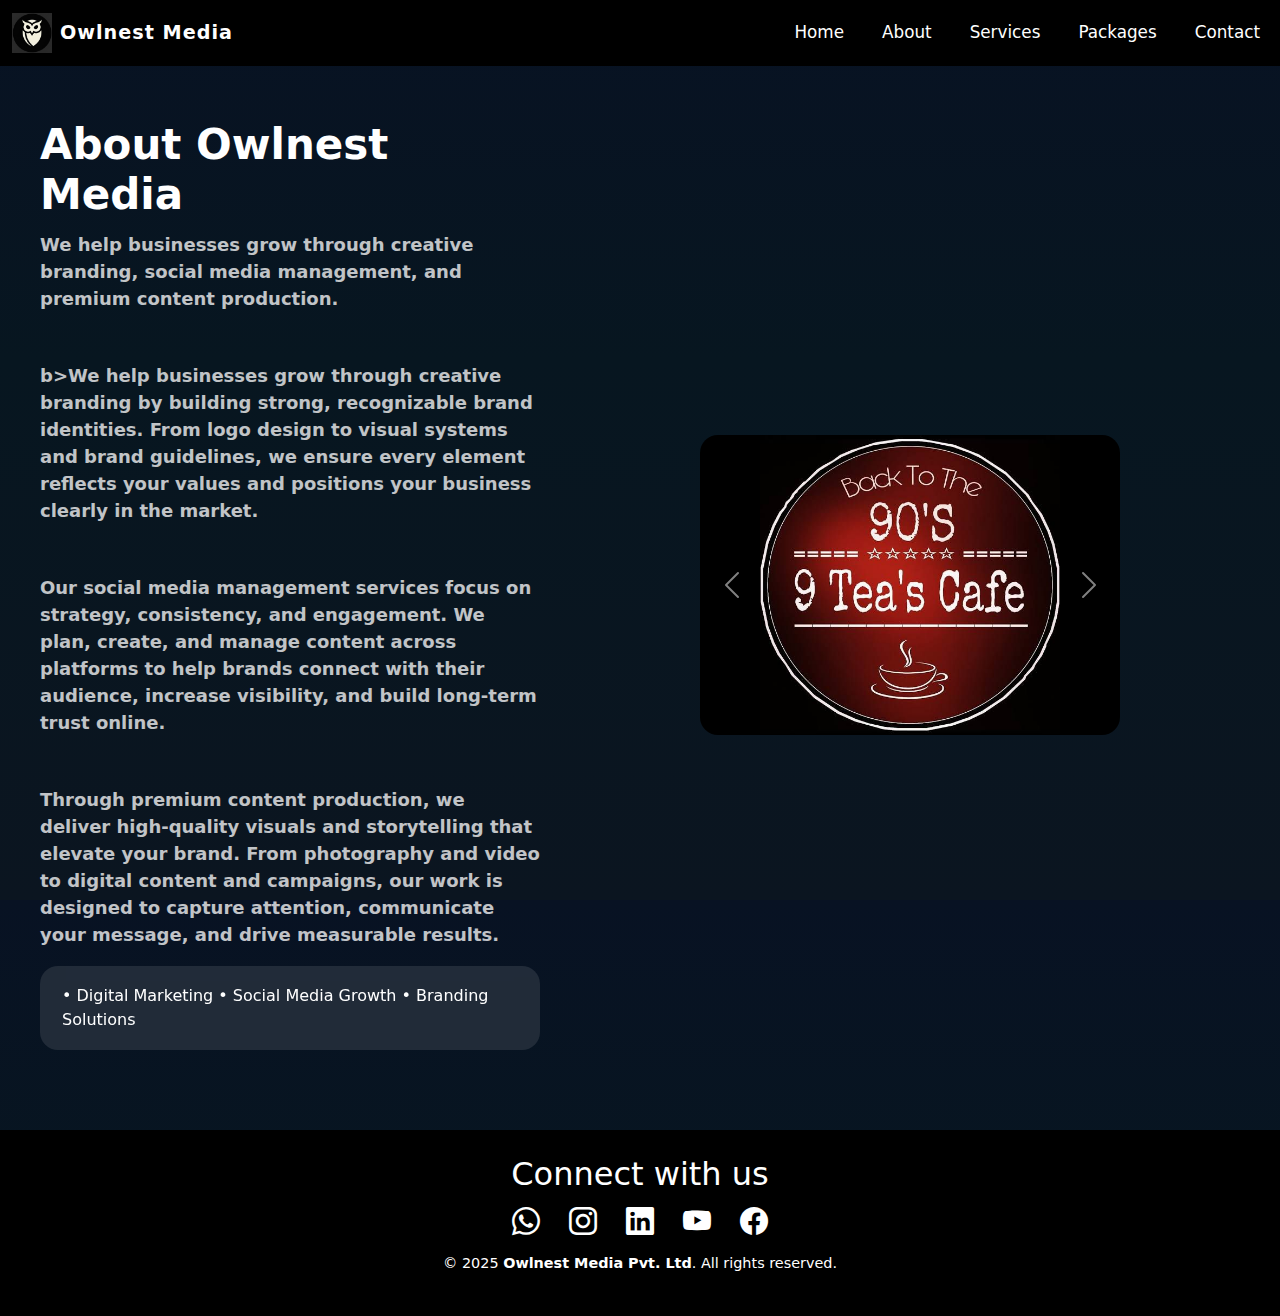
<file: about.html>
<!DOCTYPE html>
<html lang="en">

<head>
  <meta charset="UTF-8">
  <meta name="viewport" content="width=device-width, initial-scale=1.0">
  <title>About – Owlnest Media</title>

  <!-- BOOTSTRAP -->
  <link href="https://cdn.jsdelivr.net/npm/bootstrap@5.3.8/dist/css/bootstrap.min.css" rel="stylesheet">
  <script defer src="https://cdn.jsdelivr.net/npm/bootstrap@5.3.8/dist/js/bootstrap.bundle.min.js"></script>

  <!-- ICONS -->
  <link rel="stylesheet" href="https://cdnjs.cloudflare.com/ajax/libs/font-awesome/6.5.0/css/all.min.css">
  <link rel="stylesheet" href="https://cdn.jsdelivr.net/npm/bootstrap-icons@1.11.3/font/bootstrap-icons.css">

  <!-- STYLE -->
  <style>
    :root {
      --accent: #f0c040;
      --muted: #eef2f6;
      --glass-bg: rgba(255, 255, 255, 0.08);
      --glass-border: rgba(255, 255, 255, 0.12);
      --glass-shadow: 0 8px 30px rgba(16, 24, 40, 0.35);
      --max-width: 1200px;
    }

    * {
      box-sizing: border-box
    }

    html,
    body {
      height: 100%
    }

    body {
      margin: 0;
      font-family: "Poppins", system-ui, -apple-system, Segoe UI, Roboto, "Helvetica Neue", Arial;
      -webkit-font-smoothing: antialiased;
      -moz-osx-font-smoothing: grayscale;
      background: linear-gradient(180deg, #081223 0%, #071620 40%, #0b1520 100%);
      color: #fff;
      overflow-x: hidden;
      -webkit-tap-highlight-color: transparent;
    }

    /* -------------------------------------
              NAVBAR (same as index)
    ------------------------------------- */
    .custom-nav {
      background: rgba(0, 0, 0, 0.6);
      backdrop-filter: blur(10px);
      padding: 12px 22px;
      transition: 0.4s;
    }

    .navbar-brand {
      font-weight: 700;
      color: white !important;
      letter-spacing: 1px;
      font-size: 1.2rem;
    }

    .navbar-nav .nav-link {
      color: white !important;
      margin-left: 22px;
      font-size: 1.05rem;
      position: relative;
      transition: 0.3s ease;
    }

    /* Premium underline hover animation */
    .navbar-nav .nav-link::after {
      content: "";
      position: absolute;
      left: 0;
      bottom: -3px;
      width: 0%;
      height: 2px;
      background: #f0c040;
      transition: 0.3s ease;
    }

    .navbar-nav .nav-link:hover::after {
      width: 100%;
    }

    .navbar-toggler {
      background: white;
      border: none;
      outline: none;
    }

    .navbar-toggler-icon {
      filter: invert(0);
    }

    /* On scroll solid navbar */
    .custom-nav.scrolled {
      background: #000;
      backdrop-filter: blur(0);
    }


    .brand {
      display: flex;
      gap: 12px;
      align-items: center;
    }

    .brand img {
      height: 46px;
      width: 46px;
      object-fit: contain;
      filter: drop-shadow(0 4px 12px rgba(0, 0, 0, 0.6));
    }

    .brand h1 {
      font-size: 18px;
      letter-spacing: 1px;
      margin: 0;
      font-weight: 700;
      color: var(--muted);
    }

    .nav-links {
      display: flex;
      gap: 18px;
      align-items: center;
      font-weight: 600;
      color: rgba(255, 255, 255, 0.85);
      font-size: 14px;
    }

    .nav-links a {
      color: inherit;
      text-decoration: none;
      padding: 8px 12px;
      border-radius: 10px;
      transition: all .22s ease;
    }

    .nav-links a:hover {
      transform: translateY(-3px);
      color: var(--accent)
    }



    /* -------------------------------------
              HERO SECTION (like index)
    ------------------------------------- */
    .hero {
      display: flex;
      align-items: center;
      justify-content: space-between;
      gap: 40px;
      padding: 120px 40px 40px;
      flex-wrap: wrap;
    }

    /* Left text */
    .hero-text {
      max-width: 500px;
      color: white;
    }

    .hero-text h1 {
      font-size: 42px;
      font-weight: bold;
      line-height: 1.2;
    }

    .hero-text p {
      margin-top: 10px;
      color: rgba(255, 255, 255, 0.75);
      font-size: 18px;
    }

    /* Glass card like index */
    .glass-card {
      background: rgba(255, 255, 255, 0.1);
      backdrop-filter: blur(10px);
      padding: 18px 22px;
      margin-top: 18px;
      border-radius: 18px;
      font-size: 16px;
      color: white;
    }

    /* -------------------------------------
                SLIDER (premium)
    ------------------------------------- */
   .slider {
  width: 100%;
  max-width: 420px;  
  margin: auto;
  border-radius: 18px;
  overflow: hidden;
}
.slider img {
  width: 100%;
  height: 300px;      
  object-fit:contain; 
  background: #000;
}


    /* Mobile */
    @media (max-width: 720px) {
      .hero {
        flex-direction: column-reverse;
        padding: 90px 20px 20px;
      }

      .slider {
        width: 100%;
        max-width: 500px;
        height: 50%;
      }
    }


    /* -------------------------------------
                SOCIAL CARDS
    ------------------------------------- */
    .social-section {
      text-align: center;
      margin: 60px 0 30px;
    }

    .social-row {
      display: flex;
      justify-content: center;
      gap: 20px;
      flex-wrap: wrap;
    }

    .social-card {
      width: 150px;
      background: #111;
      padding: 20px;
      text-align: center;
      border-radius: 16px;
      font-size: 25px;
      transition: 0.3s;
    }

    .social-card h4 {
      font-size: 16px;
      margin-top: 6px;
    }

    .social-card:hover {
      transform: translateY(-5px);
    }


    /* Footer */

    .footer {
      background: #000;
      color: white;
      text-align: center;
      padding: 25px 10px;
      margin-top: 40px;
    }

    .footer-icons a {
      margin: 0 12px;
      font-size: 28px;
      color: white;
      transition: 0.3s;
    }

    .footer-icons a:hover {
      color: #f0c040;
    }
    .site-footer{
  background: #111;
  padding: 15px;
  text-align: center;
}

    .copy {
      margin-top: 10px;
      font-size: 0.9rem;
    }

    /*  Mobile */
@media (max-width: 576px) {
  .slider {
    max-width: 320px;
  }

  .slider img {
    height: 200px;
  }
}

   

    /* Tablet */
@media (min-width: 577px) and (max-width: 992px) {
  .slider {
    max-width: 380px;
  }

  .slider img {
    height: 230px;
  }
}
  </style>
</head>

<body>

  <!-- NAVBAR -->
  <nav class="navbar fixed-top navbar-expand-lg bg-black">

    <div class="container-fluid">
      <!-- Logo -->
      <a class="navbar-brand d-flex align-items-center" href="index.html">
        <img src="a.jpeg" width="40" class="me-2" />
        Owlnest Media
      </a>

      <!-- Hamburger Toggle -->
      <button class="navbar-toggler" type="button" data-bs-toggle="collapse" data-bs-target="#mainNavbar">
        <span class="navbar-toggler-icon"></span>
      </button>

      <!-- ONE SINGLE MENU -->
      <div class="collapse navbar-collapse justify-content-end" id="mainNavbar">
        <ul class="navbar-nav bg-black mb-2 mb-lg-0">
          <li class="nav-item"><a class="nav-link" href="index.html">Home</a></li>
          <li class="nav-item"><a class="nav-link" href="about.html">About</a></li>
          <li class="nav-item"><a class="nav-link" href="service.html">Services</a></li>
          <li class="nav-item"><a class="nav-link" href="package.html">Packages</a></li>
          <li class="nav-item"><a class="nav-link" href="contact.html">Contact</a></li>
        </ul>
      </div>

    </div>
  </nav>



  <!-- HERO (same UI as index) -->
  <section class="hero">

    <!-- Left Text -->
    <div class="hero-text">
      <h1>About Owlnest Media</h1>
      <p><b>We help businesses grow through creative branding, social media management, and premium content production.</b></p>
      <br>
      <p><b>b>We help businesses grow through creative branding by building strong, recognizable brand identities. From logo
        design to visual systems and brand guidelines, we ensure every element reflects your values and positions your
        business clearly in the market.</b></p><bR>
      <p><b>Our social media management services focus on strategy, consistency, and engagement. We plan, create, and
        manage content across platforms to help brands connect with their audience, increase visibility, and build
        long-term trust online.</b></p><br>
      <p><b>Through premium content production, we deliver high-quality visuals and storytelling that elevate your brand.
        From photography and video to digital content and campaigns, our work is designed to capture attention,
        communicate your message, and drive measurable results.</b></p>

      <div class="glass-card">
        • Digital Marketing • Social Media Growth • Branding Solutions
      </div>
    </div>

    <!-- Right Slider -->
    <div id="aboutSlider" class="carousel slide slider" data-bs-ride="carousel">
      <div class="carousel-inner">

        <div class="carousel-item active">
          <img src="90's.jpeg" class="img-fluid mx-auto d-block w-100 slider-img" alt="">
        </div>

        <div class="carousel-item">
          <img src="bb-removebg-preview.png" class="img-fluid mx-auto d-block w-100 slider-img" alt="">
        </div>

        <div class="carousel-item">
          <img src="artist.jpeg" class="img-fluid mx-auto d-block w-100 slider-img" alt="">
        </div>

        <div class="carousel-item">
          <img src="computech.jpeg" class="img-fluid mx-auto d-block w-100 slider-img" alt="">
        </div>

        <div class="carousel-item">
          <img src="drawing.jpeg" class="img-fluid mx-auto d-block w-100 slider-img" alt="">
        </div>
        <div class="carousel-item">
          <img src="chalocar.jpeg" class="img-fluid mx-auto d-block w-100 slider-img" alt="">
        </div>
        <div class="carousel-item">
          <img src="masterchess.jpeg" class="img-fluid mx-auto d-block w-100 slider-img" alt="">
        </div>
        <div class="carousel-item">
          <img src="hidden.jpeg" class=" img-fluid mx-autod-block w-100 slider-img" alt="">
        </div>
        <div class="carousel-item">
          <img src="delhi-removebg-preview.png" class="img-fluid mx-auto d-block w-100 slider-img" alt="">
        </div>
        <div class="carousel-item">
          <img src="desichai.png" class="img-fluid mx-auto d-block w-100 slider-img" alt="">
        </div>
        <div class="carousel-item">
          <img src="studybox.jpeg" class="img-fluid mx-auto d-block w-100 slider-img" alt="">
        </div>
        <div class="carousel-item">
          <img src="univo.jpeg" class="img-fluid mx-auto d-block w-100 slider-img" alt="">
        </div>
        <div class="carousel-item">
          <img src="crack-removebg-preview.png" class="img-fluid mx-autod-block w-100 slider-img" alt="">
        </div>
        <div class="carousel-item">
          <img src="royal.jpeg" class="img-fluid mx-auto d-block w-100 slider-img" alt="">
        </div>
         <div class="carousel-item">
          <img src="club_7.png" class="img-fluid mx-auto d-block w-100 slider-img" alt="">
        </div>
      </div>


      <button class="carousel-control-prev" type="button" data-bs-target="#aboutSlider" data-bs-slide="prev">
        <span class="carousel-control-prev-icon"></span>
      </button>

      <button class="carousel-control-next" type="button" data-bs-target="#aboutSlider" data-bs-slide="next">
        <span class="carousel-control-next-icon"></span>
      </button>
    </div>

  </section>


  <!-- FOOTER -->
  <footer class="footer">
    <h2>Connect with us</h2>

    <div class="footer-icons">
      <a href="https://wa.me/918983626846" class="wa"><i class="bi bi-whatsapp"></i></a>
      <a href="https://instagram.com/OwlNestMedia" class="ig"><i class="bi bi-instagram"></i></a>
      <a href="https://www.linkedin.com/company/owlnest-media-pvt-ltd" class="li"><i class="bi bi-linkedin"></i></a>
      <a href="https://youtube.com/@owlnestmedia" class="yt"><i class="bi bi-youtube"></i></a>
      <a href="https://www.facebook.com/share/1BZRtFyPTv/?mibextid=wwXIfr" class="fb"><i class="bi bi-facebook"></i></a>
    </div>

    <p class="copy">© 2025 <b>Owlnest Media Pvt. Ltd</b>. All rights reserved.</p>
  </footer>

</body>

</html>
</file>
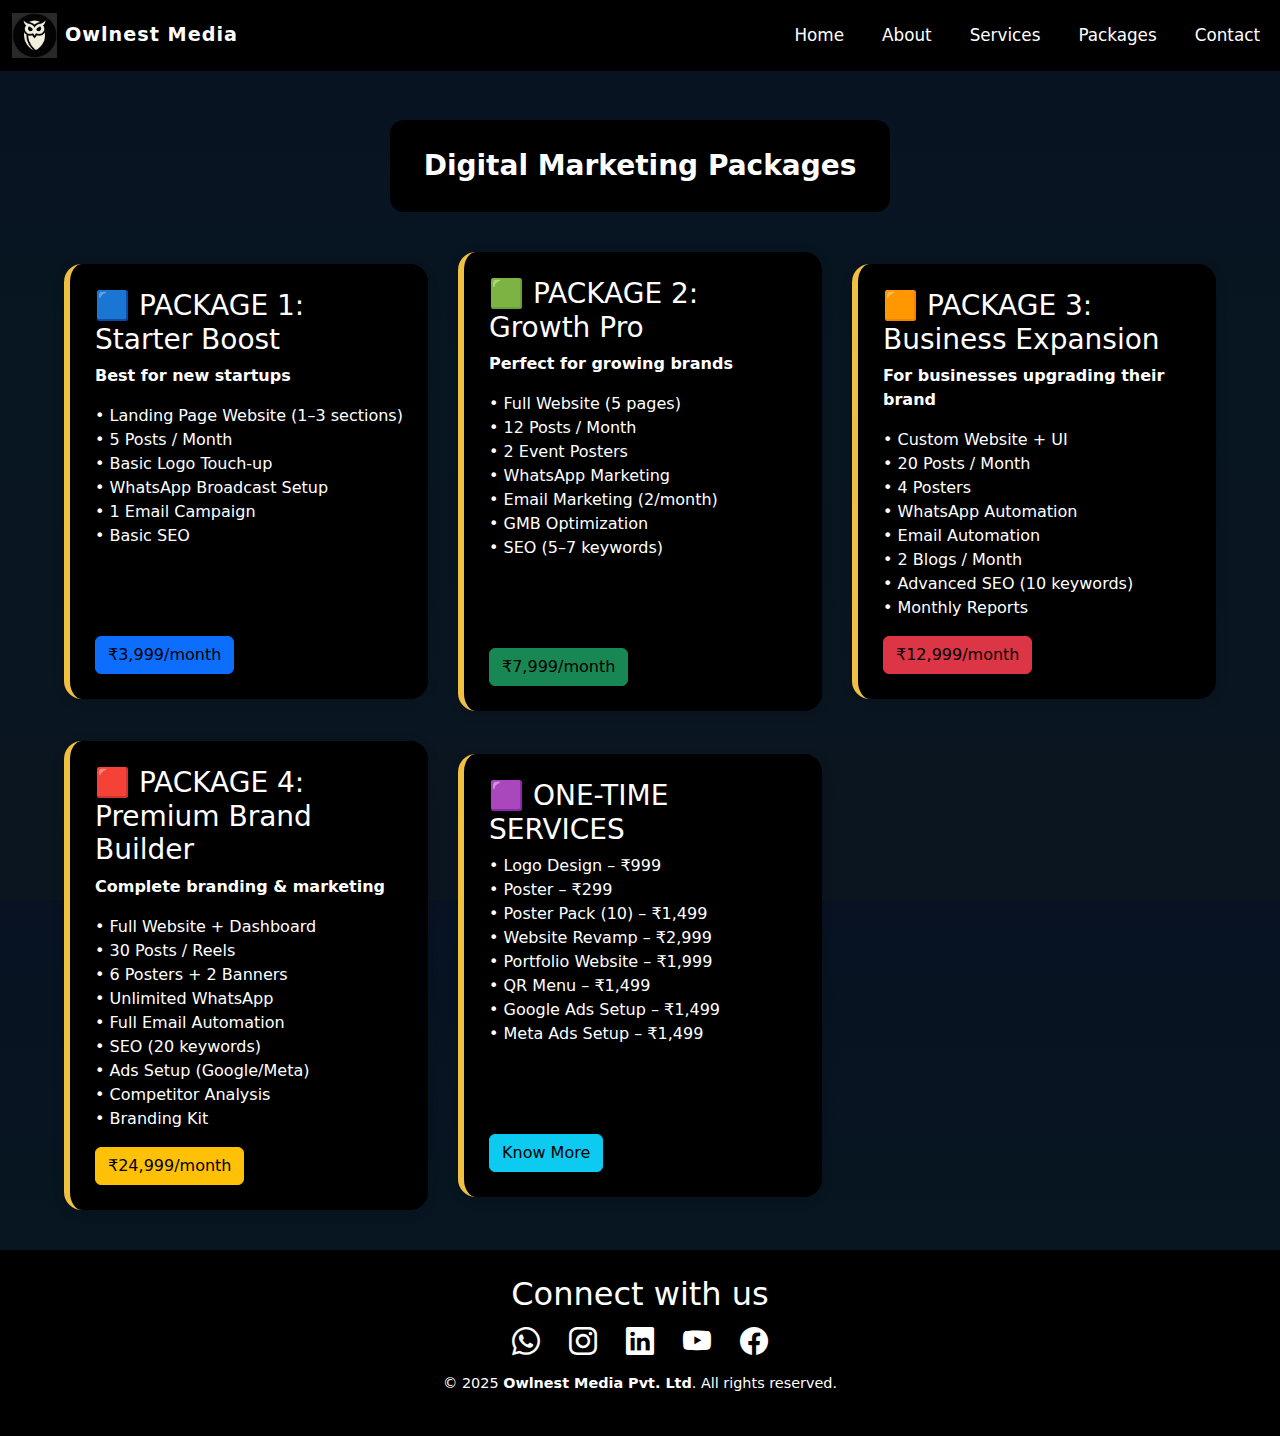
<file: package.html>
<!DOCTYPE html>
<html lang="en">
<head>
  <meta charset="UTF-8" />
  <meta name="viewport" content="width=device-width, initial-scale=1.0"/>

  <title>Owlnest Media Pvt. Ltd – Packages</title>

  <!-- BOOTSTRAP -->
  <link href="https://cdn.jsdelivr.net/npm/bootstrap@5.3.8/dist/css/bootstrap.min.css" rel="stylesheet">
  <script defer src="https://cdn.jsdelivr.net/npm/bootstrap@5.3.8/dist/js/bootstrap.bundle.min.js"></script>

  <!-- ICONS -->
  <link rel="stylesheet" href="https://cdn.jsdelivr.net/npm/bootstrap-icons@1.11.3/font/bootstrap-icons.css">

  <style>
/* -------------------------------------------------------
   NAVBAR - 
-------------------------------------------------------- */

/* -------------------------------------------------------
   PAGE TITLE BOX
-------------------------------------------------------- */
:root{
      --accent:#f0c040;
      --muted:#eef2f6;
      --glass-bg: rgba(255,255,255,0.08);
      --glass-border: rgba(255,255,255,0.12);
      --glass-shadow: 0 8px 30px rgba(16,24,40,0.35);
      --max-width:1200px;
    }

    *{box-sizing:border-box}
    html,body{height:100%}
    body{
      margin:0;
      font-family:"Poppins",system-ui,-apple-system,Segoe UI,Roboto,"Helvetica Neue",Arial;
      -webkit-font-smoothing:antialiased;
      -moz-osx-font-smoothing:grayscale;
      background: linear-gradient(180deg,#081223 0%, #071620 40%, #0b1520 100%);
      color:#fff;
      overflow-x:hidden;
      -webkit-tap-highlight-color: transparent;
    }
.custom-nav {
  background: rgba(0, 0, 0, 0.6);
  backdrop-filter: blur(10px);
  padding: 12px 22px;
  transition: 0.4s;
 
}

.navbar-brand {
  background-color: black;
  font-weight: 700;
  color:white !important;
  letter-spacing: 1px;
  font-size: 1.2rem;
}

.navbar-nav .nav-link {
  color: white !important;
  margin-left: 22px;
  font-size: 1.05rem;
  position: relative;
  transition: 0.3s ease;
}

/* Premium underline hover animation */
.navbar-nav .nav-link::after {
  content: "";
  position: absolute;
  left: 0;
  bottom: -3px;
  width: 0%;
  height: 2px;
  background: #f0c040;
  transition: 0.3s ease;
}

.navbar-nav .nav-link:hover::after {
  width: 100%;
}

.navbar-toggler {
  background:white;
  border: none;
  outline: none;
}

.navbar-toggler-icon {
  filter: invert(0);
}

/* On scroll solid navbar */
.custom-nav.scrolled {
  background: #000;
  backdrop-filter: blur(0);
}

   
    .brand{
      display:flex;
      gap:12px;
      align-items:center;
    }

    .brand img{
      height:46px;
      width:46px;
      object-fit:contain;
      filter: drop-shadow(0 4px 12px rgba(0,0,0,0.6));
    }

    .brand h1{
      font-size:18px;
      letter-spacing:1px;
      margin:0;
      font-weight:700;
      color:var(--muted);
    }

    .nav-links{
      display:flex;
      gap:18px;
      align-items:center;
      font-weight:600;
      color:rgba(255,255,255,0.85);
      font-size:14px;
    }

    .nav-links a{
      color:inherit;
      text-decoration:none;
      padding:8px 12px;
      border-radius:10px;
      transition: all .22s ease;
    }

    .nav-links a:hover{ transform: translateY(-3px); color:var(--accent) }

.page-title {
  background: black;
  color: white;
  padding: 25px;
  border-radius: 14px;
  width: 90%;
  max-width: 500px;
  margin: 120px auto 40px;
  text-align: center;
  font-size: 28px;
  font-weight: 700;
}

/* -------------------------------------------------------
   PACKAGE CARDS
-------------------------------------------------------- */
.package-box {
  background:black;
  padding: 25px;
  border-radius: 18px;
  text-align: left;
  box-shadow: rgba(0,0,0,0.15) 0 3px 12px;
  transition: 0.3s;
  max-width: 550px;
  margin: auto;
  border-left: 6px solid #f0c040;
  min-height: 400px;
}

.package-box:hover {
  transform: translateY(-6px);
  box-shadow: rgba(0,0,0,0.25) 0 8px 18px;
}

/* Responsive grid */
.grid {
  display: grid;
  grid-template-columns: repeat(auto-fit, minmax(340px, 1fr));
  gap: 30px;
  width: 90%;
  margin: auto;
}

/* -------------------------------------------------------
   FOOTER
-------------------------------------------------------- */
 .footer {
      background: #000;
      color: white;
      text-align: center;
      padding: 25px 10px;
      margin-top: 40px;
    }
    .footer-icons a {
      margin: 0 12px;
      font-size: 28px;
      color: white;
      transition: 0.3s;
    }

    .site-footer{
  background: #111;
  padding: 15px;
  text-align: center;
}
    .footer-icons a:hover { color: #f0c040; }
    .copy { margin-top: 10px; font-size: 0.9rem; }

/* Mobile */
@media (max-width:480px) {
  .page-title {
    font-size: 22px;
  }
}
  </style>

</head>
<body>

<!-- NAVBAR -->
<nav class="navbar fixed-top navbar-expand-lg bg-black">

    <div class="container-fluid">
      <!-- Logo -->
      <a class="navbar-brand d-flex align-items-center" href="index.html">
        <img src="a.jpeg" width="45" class="me-2" />
        Owlnest Media
      </a>

      <!-- Hamburger Toggle -->
      <button class="navbar-toggler" type="button" data-bs-toggle="collapse" data-bs-target="#mainNavbar">
        <span class="navbar-toggler-icon"></span>
      </button>

      <!-- ONE SINGLE MENU -->
      <div class="collapse navbar-collapse justify-content-end" id="mainNavbar">
        <ul class="navbar-nav bg-black mb-2 mb-lg-0">
          <li class="nav-item"><a class="nav-link" href="index.html">Home</a></li>
          <li class="nav-item"><a class="nav-link" href="about.html">About</a></li>
          <li class="nav-item"><a class="nav-link" href="service.html">Services</a></li>
          <li class="nav-item"><a class="nav-link" href="package.html">Packages</a></li>
          <li class="nav-item"><a class="nav-link" href="contact.html">Contact</a></li>
        </ul>
      </div>

    </div>
  </nav>

<!-- PAGE TITLE -->
<div class="page-title">
  Digital Marketing Packages
</div>

<!-- PACKAGE GRID -->
<div class="grid">

  <div class="package-box">
    <h3>🟦 PACKAGE 1: Starter Boost</h3>
    <p><b>Best for new startups</b></p>
    <p>• Landing Page Website (1–3 sections)<br>
       • 5 Posts / Month<br>
       • Basic Logo Touch-up<br>
       • WhatsApp Broadcast Setup<br>
       • 1 Email Campaign<br>
       • Basic SEO</p><br><br><br>
   <a href="contact.html" class="btn btn-primary text-black">₹3,999/month</a>
  </div>

  <div class="package-box">
    <h3>🟩 PACKAGE 2: Growth Pro</h3>
    <p><b>Perfect for growing brands</b></p>
    <p>• Full Website (5 pages)<br>
       • 12 Posts / Month<br>
       • 2 Event Posters<br>
       • WhatsApp Marketing<br>
       • Email Marketing (2/month)<br>
       • GMB Optimization<br>
       • SEO (5–7 keywords)</p><br><br><br>
     <a href="contact.html" class="btn btn-success text-black">₹7,999/month</a>
  </div>

  <div class="package-box">
    <h3>🟧 PACKAGE 3: Business Expansion</h3>
    <p><b>For businesses upgrading their brand</b></p>
    <p>• Custom Website + UI<br>
       • 20 Posts / Month<br>
       • 4 Posters<br>
       • WhatsApp Automation<br>
       • Email Automation<br>
       • 2 Blogs / Month<br>
       • Advanced SEO (10 keywords)<br>
       • Monthly Reports</p>
     <a href="contact.html" class="btn btn-danger text-black">₹12,999/month</a>
  </div>

  <div class="package-box">
    <h3>🟥 PACKAGE 4: Premium Brand Builder</h3>
    <p><b>Complete branding & marketing</b></p>
    <p>• Full Website + Dashboard<br>
       • 30 Posts / Reels<br>
       • 6 Posters + 2 Banners<br>
       • Unlimited WhatsApp<br>
       • Full Email Automation<br>
       • SEO (20 keywords)<br>
       • Ads Setup (Google/Meta)<br>
       • Competitor Analysis<br>
       • Branding Kit</p>
     <a href="contact.html" class="btn btn-warning">₹24,999/month</a>
  </div>

  <div class="package-box">
    <h3>🟪 ONE-TIME SERVICES</h3>
    <p>• Logo Design – ₹999<br>
       • Poster – ₹299<br>
       • Poster Pack (10) – ₹1,499<br>
       • Website Revamp – ₹2,999<br>
       • Portfolio Website – ₹1,999<br>
       • QR Menu – ₹1,499<br>
       • Google Ads Setup – ₹1,499<br>
       • Meta Ads Setup – ₹1,499</p><br><br><br>
        <a href="contact.html" class="btn btn-info">Know More</a>
  </div>

</div>

<!-- FOOTER -->
<footer class="footer">
  <h2>Connect with us</h2>

  <div class="footer-icons">
    <a href="https://wa.me/918983626846" class="wa"><i class="bi bi-whatsapp"></i></a>
    <a href="https://instagram.com/OwlNestMedia" class="ig"><i class="bi bi-instagram"></i></a>
    <a href="https://www.linkedin.com/company/owlnest-media-pvt-ltd" class="li"><i class="bi bi-linkedin"></i></a>
    <a href="https://youtube.com/@owlnestmedia" class="yt"><i class="bi bi-youtube"></i></a>
    <a href="https://www.facebook.com/share/1BZRtFyPTv/?mibextid=wwXIfr" class="fb"><i class="bi bi-facebook"></i></a>
  </div>

  <p class="copy">© 2025 <b>Owlnest Media Pvt. Ltd</b>. All rights reserved.</p>
</footer>

</body>
</html>
</file>
